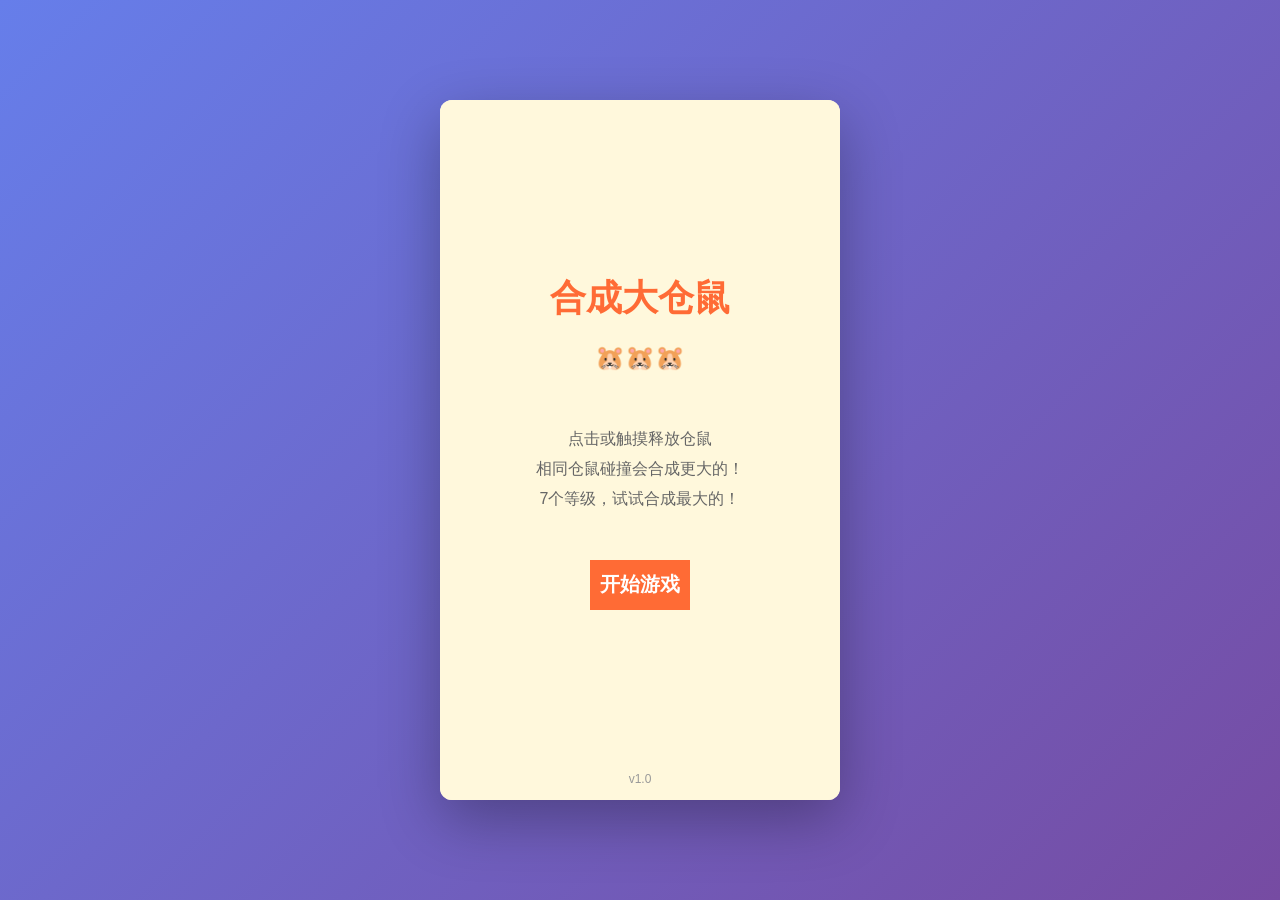
<file: GameSmouth/index.html>
﻿<!DOCTYPE html>
<html lang="zh-CN">
<head>
  <meta charset="UTF-8">
  <meta name="viewport" content="width=device-width, initial-scale=1.0, user-scalable=no">
  <title>合成大仓鼠</title>
  <link rel="stylesheet" href="style.css">
</head>
<body>
  <div id="game-container">
    <canvas id="gameCanvas" width="400" height="700"></canvas>
  </div>
  <script src="game.js"></script>
</body>
</html>
</file>
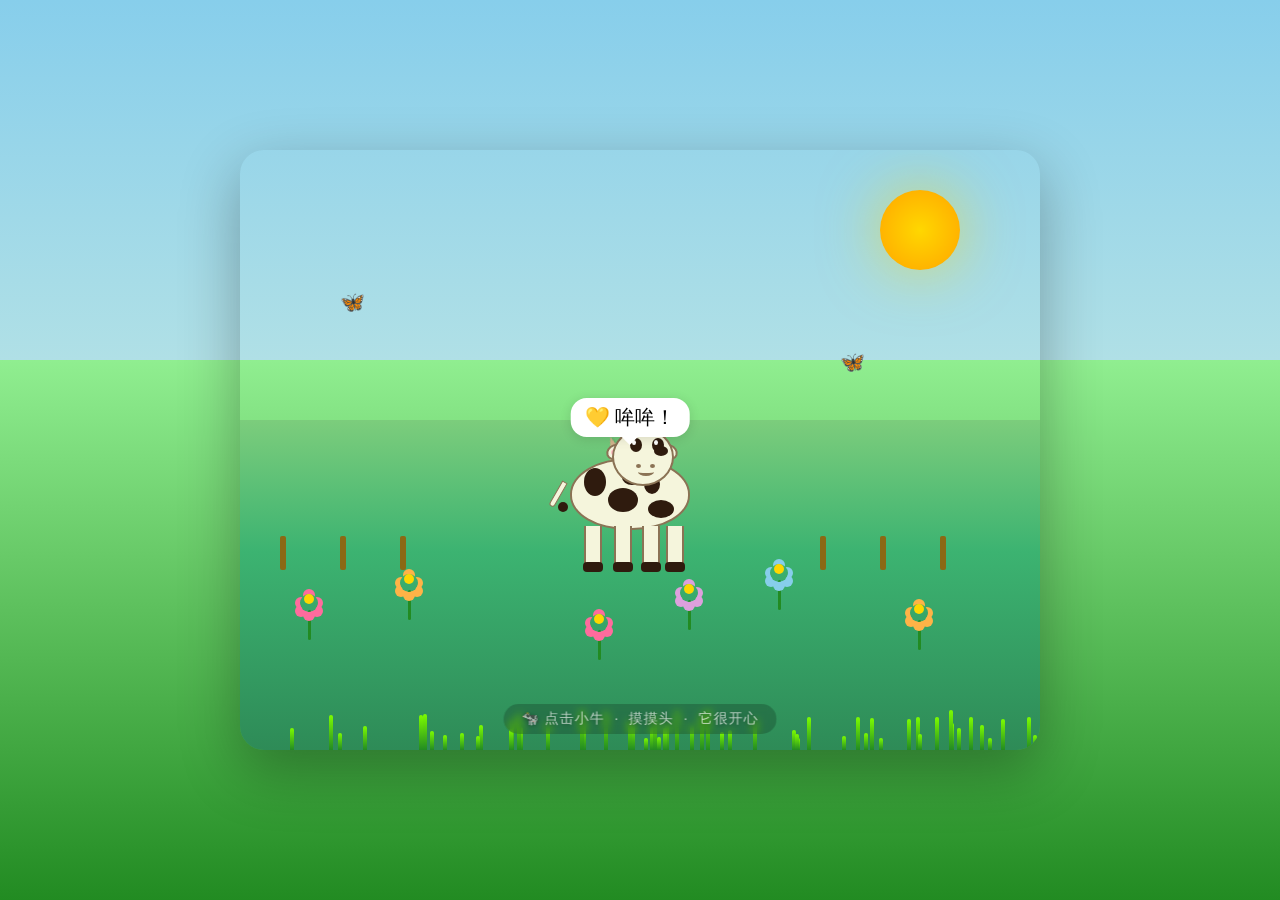
<file: 草地牛.html>
﻿<!DOCTYPE html>
<html lang="zh-CN">
<head>
<meta charset="UTF-8">
<meta name="viewport" content="width=device-width, initial-scale=1.0">
<title>🐄 草地牛 — 你的牧场小伙伴</title>
<style>
  * { margin: 0; padding: 0; box-sizing: border-box; }
  body {
    min-height: 100vh;
    display: flex;
    justify-content: center;
    align-items: center;
    background: linear-gradient(180deg, #87CEEB 0%, #B0E0E6 40%, #90EE90 40%, #228B22 100%);
    font-family: 'Segoe UI', 'Microsoft YaHei', sans-serif;
    overflow: hidden;
    user-select: none;
  }
  .scene {
    position: relative;
    width: 800px;
    height: 600px;
    border-radius: 24px;
    overflow: hidden;
    box-shadow: 0 20px 60px rgba(0,0,0,0.3);
    cursor: pointer;
  }
  .sky { position: absolute; inset: 0; z-index: 0; }
  .sun {
    position: absolute; top: 40px; right: 80px;
    width: 80px; height: 80px;
    background: radial-gradient(circle, #FFD700, #FFA500);
    border-radius: 50%;
    box-shadow: 0 0 60px #FFD70088;
    animation: sunGlow 3s ease-in-out infinite alternate;
  }
  @keyframes sunGlow {
    0% { box-shadow: 0 0 40px #FFD70066; transform: scale(1); }
    100% { box-shadow: 0 0 80px #FFD700aa; transform: scale(1.05); }
  }
  .cloud {
    position: absolute; background: #fff; border-radius: 50%; opacity: 0.8;
    animation: cloudDrift linear infinite;
  }
  .cloud::before, .cloud::after {
    content: ''; position: absolute; background: #fff; border-radius: 50%;
  }
  .cloud1 { width: 100px; height: 36px; top: 60px; left: -120px; animation-duration: 25s; }
  .cloud1::before { width: 50px; height: 50px; top: -24px; left: 20px; }
  .cloud1::after  { width: 64px; height: 44px; top: -16px; left: 44px; }
  .cloud2 { width: 80px; height: 28px; top: 110px; left: -100px; animation-duration: 35s; animation-delay: 6s; }
  .cloud2::before { width: 40px; height: 40px; top: -20px; left: 16px; }
  .cloud2::after  { width: 48px; height: 36px; top: -14px; left: 36px; }
  .cloud3 { width: 120px; height: 40px; top: 30px; left: -140px; animation-duration: 30s; animation-delay: 12s; }
  .cloud3::before { width: 56px; height: 56px; top: -28px; left: 24px; }
  .cloud3::after  { width: 72px; height: 48px; top: -18px; left: 52px; }
  @keyframes cloudDrift {
    0%   { transform: translateX(0); }
    100% { transform: translateX(1000px); }
  }
  .ground {
    position: absolute; bottom: 0; left: 0; right: 0; height: 55%; z-index: 0;
    background: linear-gradient(180deg, #7CCD7C 0%, #3CB371 40%, #2E8B57 100%);
  }
  .grass-blade {
    position: absolute; bottom: 0; width: 4px;
    background: linear-gradient(to top, #228B22, #7CFC00);
    border-radius: 2px 2px 0 0; transform-origin: bottom center;
    animation: grassSway 2s ease-in-out infinite alternate;
  }
  @keyframes grassSway {
    0% { transform: rotate(-3deg); }
    100% { transform: rotate(3deg); }
  }
  .flower {
    position: absolute; z-index: 1;
    animation: flowerSway 3s ease-in-out infinite alternate;
  }
  .flower-stem { width: 3px; height: 30px; background: #228B22; margin: 0 auto; border-radius: 2px; }
  .flower-head {
    width: 18px; height: 18px; border-radius: 50%; margin: 0 auto -2px; position: relative;
    box-shadow:
      8px 8px 0 -3px var(--fc), -8px 8px 0 -3px var(--fc),
      0 12px 0 -3px var(--fc), 8px 0 0 -3px var(--fc),
      -8px 0 0 -3px var(--fc), 0 -8px 0 -3px var(--fc);
  }
  .flower-center { width: 10px; height: 10px; background: #FFD700; border-radius: 50%; margin: 4px auto; }
  .flower1 { --fc: #FF6B9D; bottom: 110px; left: 60px; }
  .flower2 { --fc: #FFB347; bottom: 130px; left: 160px; }
  .flower3 { --fc: #FF6B9D; bottom: 90px;  left: 350px; }
  .flower4 { --fc: #87CEEB; bottom: 140px; left: 530px; }
  .flower5 { --fc: #FFB347; bottom: 100px; left: 670px; }
  .flower6 { --fc: #DDA0DD; bottom: 120px; left: 440px; }
  @keyframes flowerSway {
    0% { transform: rotate(-2deg); }
    100% { transform: rotate(2deg); }
  }
  .cow {
    position: absolute; bottom: 220px; left: 330px; z-index: 2;
    transition: transform 0.3s ease; cursor: pointer;
  }
  .cow:hover { transform: scale(1.05); }
  .cow.clicked { animation: cowJump 0.6s ease; }
  @keyframes cowJump {
    0%, 100% { transform: translateY(0) scale(1); }
    30% { transform: translateY(-60px) scale(1.08); }
    60% { transform: translateY(-20px) scale(0.95); }
  }
  .cow-body {
    width: 120px; height: 72px; background: #F5F5DC;
    border-radius: 50% 50% 48% 48%; position: relative;
    border: 2px solid #8B7355; overflow: hidden;
  }
  .patch { position: absolute; background: #2F1B0E; border-radius: 50%; }
  .patch1 { width: 22px; height: 28px; top: 8px; left: 12px; }
  .patch2 { width: 30px; height: 24px; top: 28px; left: 36px; }
  .patch3 { width: 16px; height: 20px; top: 14px; left: 72px; }
  .patch4 { width: 26px; height: 18px; top: 40px; left: 76px; }
  .patch5 { width: 20px; height: 15px; top: 10px; left: 50px; }
  .cow-head {
    width: 62px; height: 58px; background: #F5F5DC;
    border-radius: 50%; position: absolute; top: -30px; left: 42px;
    border: 2px solid #8B7355; z-index: 1;
  }
  .cow-head .patch { width: 14px; height: 10px; top: 16px; left: 40px; }
  .ear {
    width: 20px; height: 16px; background: #F5F5DC;
    border-radius: 50%; position: absolute; top: -14px;
    border: 2px solid #8B7355; z-index: 0;
  }
  .ear-left  { left: 36px; transform: rotate(-20deg); }
  .ear-right { left: 88px; transform: rotate(20deg); }
  .ear-inner { width: 10px; height: 8px; background: #FFB6C1; border-radius: 50%; position: absolute; top: 2px; left: 3px; }
  .eye {
    width: 12px; height: 14px; background: #2F1B0E;
    border-radius: 50%; position: absolute; top: 8px; z-index: 2;
    transition: all 0.15s;
  }
  .eye-left  { left: 16px; }
  .eye-right { left: 38px; }
  .eye-shine { width: 4px; height: 5px; background: #fff; border-radius: 50%; position: absolute; top: 2px; left: 2px; }
  .cow.blink .eye { height: 3px; }
  .nostril { width: 5px; height: 4px; background: #8B7355; border-radius: 50%; position: absolute; top: 34px; z-index: 2; }
  .nostril-left  { left: 22px; }
  .nostril-right { left: 36px; }
  .horn {
    width: 0; height: 0;
    border-left: 8px solid transparent; border-right: 8px solid transparent;
    border-bottom: 24px solid #D2B48C; position: absolute; top: -22px;
    z-index: -1; filter: drop-shadow(1px 1px 1px rgba(0,0,0,0.2));
  }
  .horn-left  { left: 36px; transform: rotate(-18deg); }
  .horn-right { left: 68px; transform: rotate(18deg); }
  .mouth {
    width: 16px; height: 8px; border-bottom: 3px solid #8B7355;
    border-radius: 0 0 50% 50%; position: absolute; top: 38px; left: 24px; z-index: 2;
  }
  .leg {
    width: 18px; height: 44px; background: #F5F5DC;
    border-radius: 0 0 6px 6px; position: absolute; bottom: -40px;
    border: 2px solid #8B7355; border-top: none;
  }
  .leg-left-front  { left: 14px; }
  .leg-right-front { left: 44px; }
  .leg-left-back   { left: 72px; }
  .leg-right-back  { left: 96px; }
  .hoof {
    width: 20px; height: 10px; background: #2F1B0E;
    border-radius: 4px; position: absolute; bottom: -4px; left: -3px;
  }
  .tail {
    position: absolute; bottom: 20px; left: -8px; z-index: -1;
    animation: tailWag 1.2s ease-in-out infinite alternate;
  }
  .tail-line {
    width: 6px; height: 28px; background: #F5F5DC;
    border-radius: 0 0 4px 4px; border: 1px solid #8B7355;
    transform: rotate(30deg); transform-origin: top center;
  }
  .tail-tuft { width: 10px; height: 10px; background: #2F1B0E; border-radius: 50%; position: absolute; bottom: -2px; left: -4px; }
  @keyframes tailWag {
    0%   { transform: rotate(-10deg); }
    100% { transform: rotate(10deg); }
  }
  .fence { position: absolute; bottom: 180px; z-index: 0; }
  .fence-post { width: 6px; height: 34px; background: #8B6914; border-radius: 2px; position: absolute; bottom: 0; }
  .fence-rail { position: absolute; bottom: 10px; height: 4px; background: #A0762A; border-radius: 2px; }
  .fence-left  { left: 20px; right: 60%; }
  .fence-right { left: 70%; right: 20px; }
  .fence .fence-post:nth-child(1)  { left: 20px; }
  .fence .fence-post:nth-child(2)  { left: 80px; }
  .fence .fence-post:nth-child(3)  { left: 140px; }
  .fence .fence-post:nth-child(4)  { left: 560px; }
  .fence .fence-post:nth-child(5)  { left: 620px; }
  .fence .fence-post:nth-child(6)  { left: 680px; }
  .speech-bubble {
    position: absolute; top: -60px; left: 50%; transform: translateX(-50%);
    background: #fff; padding: 6px 14px; border-radius: 16px;
    font-size: 20px; white-space: nowrap; box-shadow: 0 2px 12px rgba(0,0,0,0.12);
    opacity: 0; transition: opacity 0.3s; pointer-events: none; z-index: 5;
  }
  .speech-bubble.show { opacity: 1; }
  .speech-bubble::after {
    content: ''; position: absolute; bottom: -8px; left: 50%; transform: translateX(-50%);
    border-left: 8px solid transparent; border-right: 8px solid transparent; border-top: 8px solid #fff;
  }
  .hint {
    position: absolute; bottom: 16px; left: 50%; transform: translateX(-50%);
    color: rgba(255,255,255,0.7); font-size: 14px; letter-spacing: 1px;
    text-shadow: 0 1px 4px rgba(0,0,0,0.3); z-index: 10;
    background: rgba(0,0,0,0.2); padding: 6px 18px; border-radius: 20px; backdrop-filter: blur(4px);
  }
  .butterfly { position: absolute; z-index: 1; font-size: 20px; animation: butterflyFly 8s ease-in-out infinite alternate; }
  .bf1 { top: 140px; left: 100px; animation-duration: 7s; }
  .bf2 { top: 200px; left: 600px; animation-duration: 9s; animation-delay: 3s; }
  @keyframes butterflyFly {
    0%   { transform: translate(0,0) rotate(0deg); }
    25%  { transform: translate(60px,-30px) rotate(5deg); }
    50%  { transform: translate(120px,10px) rotate(-3deg); }
    75%  { transform: translate(50px,-50px) rotate(4deg); }
    100% { transform: translate(0,0) rotate(0deg); }
  }
  @media (max-width: 840px) {
    .scene { width: 95vw; height: 80vw; border-radius: 16px; }
    .cow { left: 35%; }
    .cow-body { width: 100px; height: 60px; }
    .cow-head { width: 52px; height: 48px; left: 36px; top: -24px; }
    .leg { width: 14px; height: 34px; bottom: -32px; }
    .leg-left-front  { left: 10px; }
    .leg-right-front { left: 36px; }
    .leg-left-back   { left: 60px; }
    .leg-right-back  { left: 82px; }
    .horn { border-bottom-width: 18px; border-left-width: 6px; border-right-width: 6px; top: -18px; }
    .horn-left  { left: 30px; }
    .horn-right { left: 56px; }
    .tail { display: none; }
    .flower { transform: scale(0.7); }
    .flower1 { left: 30px; } .flower2 { left: 120px; } .flower3 { left: 260px; }
    .flower4 { left: 400px; } .flower5 { left: 510px; } .flower6 { left: 330px; }
    .sun { width: 50px; height: 50px; top: 20px; right: 30px; }
  }
</style>
</head>
<body>
<div class="scene" id="scene">
  <div class="sky">
    <div class="sun"></div>
    <div class="cloud cloud1"></div>
    <div class="cloud cloud2"></div>
    <div class="cloud cloud3"></div>
  </div>
  <div class="ground" id="ground"></div>
  <div class="flower flower1"><div class="flower-head"><div class="flower-center"></div></div><div class="flower-stem"></div></div>
  <div class="flower flower2"><div class="flower-head"><div class="flower-center"></div></div><div class="flower-stem"></div></div>
  <div class="flower flower3"><div class="flower-head"><div class="flower-center"></div></div><div class="flower-stem"></div></div>
  <div class="flower flower4"><div class="flower-head"><div class="flower-center"></div></div><div class="flower-stem"></div></div>
  <div class="flower flower5"><div class="flower-head"><div class="flower-center"></div></div><div class="flower-stem"></div></div>
  <div class="flower flower6"><div class="flower-head"><div class="flower-center"></div></div><div class="flower-stem"></div></div>
  <div class="butterfly bf1">🦋</div>
  <div class="butterfly bf2">🦋</div>
  <div class="fence fence-left">
    <div class="fence-post"></div><div class="fence-post"></div><div class="fence-post"></div>
    <div class="fence-rail" style="bottom:22px;"></div>
    <div class="fence-rail" style="bottom:10px;"></div>
  </div>
  <div class="fence fence-right">
    <div class="fence-post"></div><div class="fence-post"></div><div class="fence-post"></div>
    <div class="fence-rail" style="bottom:22px;"></div>
    <div class="fence-rail" style="bottom:10px;"></div>
  </div>
  <div class="cow" id="cow">
    <div class="horn horn-left"></div>
    <div class="horn horn-right"></div>
    <div class="ear ear-left"><div class="ear-inner"></div></div>
    <div class="ear ear-right"><div class="ear-inner"></div></div>
    <div class="cow-head">
      <div class="eye eye-left"><div class="eye-shine"></div></div>
      <div class="eye eye-right"><div class="eye-shine"></div></div>
      <div class="nostril nostril-left"></div>
      <div class="nostril nostril-right"></div>
      <div class="mouth"></div>
      <div class="patch" style="width:14px;height:10px;top:16px;left:40px;"></div>
    </div>
    <div class="cow-body">
      <div class="patch patch1"></div>
      <div class="patch patch2"></div>
      <div class="patch patch3"></div>
      <div class="patch patch4"></div>
      <div class="patch patch5"></div>
    </div>
    <div class="tail">
      <div class="tail-line"></div>
      <div class="tail-tuft"></div>
    </div>
    <div class="leg leg-left-front"><div class="hoof"></div></div>
    <div class="leg leg-right-front"><div class="hoof"></div></div>
    <div class="leg leg-left-back"><div class="hoof"></div></div>
    <div class="leg leg-right-back"><div class="hoof"></div></div>
    <div class="speech-bubble" id="bubble"></div>
  </div>
  <div class="hint" id="hint">🐄 点击小牛 &nbsp;·&nbsp; 摸摸头 &nbsp;·&nbsp; 它很开心</div>
</div>
<script>
  const cow = document.getElementById('cow');
  const bubble = document.getElementById('bubble');
  const hint = document.getElementById('hint');
  const moods = [
    { emoji: '😊', text: '哞~ 你好呀！' },
    { emoji: '🌿', text: '草真好吃~' },
    { emoji: '☀️', text: '今天天气真好' },
    { emoji: '🌸', text: '蝴蝶飞过去了！' },
    { emoji: '😌', text: '好舒服~' },
    { emoji: '💛', text: '哞哞！' },
    { emoji: '✨', text: '喜欢你摸我~' },
    { emoji: '🌙', text: '有点困了… zzz' },
    { emoji: '🍃', text: '风吹着好舒服' },
    { emoji: '🎵', text: '哼着小曲儿~' },
  ];
  let moodIndex = -1;
  let bubbleTimer = null;
  let isSleeping = false;
  const ground = document.getElementById('ground');
  for (let i = 0; i < 60; i++) {
    const blade = document.createElement('div');
    blade.className = 'grass-blade';
    blade.style.left = (Math.random() * 100) + '%';
    blade.style.height = (12 + Math.random() * 28) + 'px';
    blade.style.animationDelay = (Math.random() * 2) + 's';
    blade.style.animationDuration = (1.5 + Math.random() * 1.5) + 's';
    ground.appendChild(blade);
  }
  function showMood(keep) {
    let idx;
    do { idx = Math.floor(Math.random() * moods.length); } while (idx === moodIndex);
    moodIndex = idx;
    bubble.textContent = moods[idx].emoji + ' ' + moods[idx].text;
    bubble.classList.add('show');
    clearTimeout(bubbleTimer);
    if (!keep) {
      bubbleTimer = setTimeout(() => bubble.classList.remove('show'), 2500);
    }
  }
  setInterval(() => {
    if (!isSleeping && !bubble.classList.contains('show')) {
      showMood(false);
    }
  }, 8000);
  setInterval(() => {
    cow.classList.add('blink');
    setTimeout(() => cow.classList.remove('blink'), 160);
  }, 3000);
  cow.addEventListener('click', (e) => {
    e.stopPropagation();
    cow.classList.remove('clicked');
    void cow.offsetWidth;
    cow.classList.add('clicked');
    showMood(true);
    clearTimeout(bubbleTimer);
    bubbleTimer = setTimeout(() => bubble.classList.remove('show'), 3000);
  });
  document.getElementById('scene').addEventListener('click', (e) => {
    if (e.target === cow || cow.contains(e.target)) return;
    showMood(false);
  });
  setTimeout(() => showMood(false), 600);
</script>
</body>
</html>
</file>
<file: GameSmouth/style.css>
﻿* {
  margin: 0;
  padding: 0;
  box-sizing: border-box;
}

body {
  background: linear-gradient(135deg, #667eea 0%, #764ba2 100%);
  display: flex;
  justify-content: center;
  align-items: center;
  min-height: 100vh;
  overflow: hidden;
  touch-action: none;
  user-select: none;
  -webkit-user-select: none;
}

#game-container {
  position: relative;
  border-radius: 12px;
  overflow: hidden;
  box-shadow: 0 20px 60px rgba(0, 0, 0, 0.3);
}

#gameCanvas {
  display: block;
  background: #FFF8DC;
  cursor: pointer;
}

/* 响应式：小屏幕全屏 */
@media (max-width: 420px) {
  body {
    align-items: flex-start;
    padding-top: 0;
  }
  
  #game-container {
    border-radius: 0;
    width: 100vw;
    height: 100vh;
  }
  
  #gameCanvas {
    width: 100vw;
    height: 100vh;
  }
}
</file>
